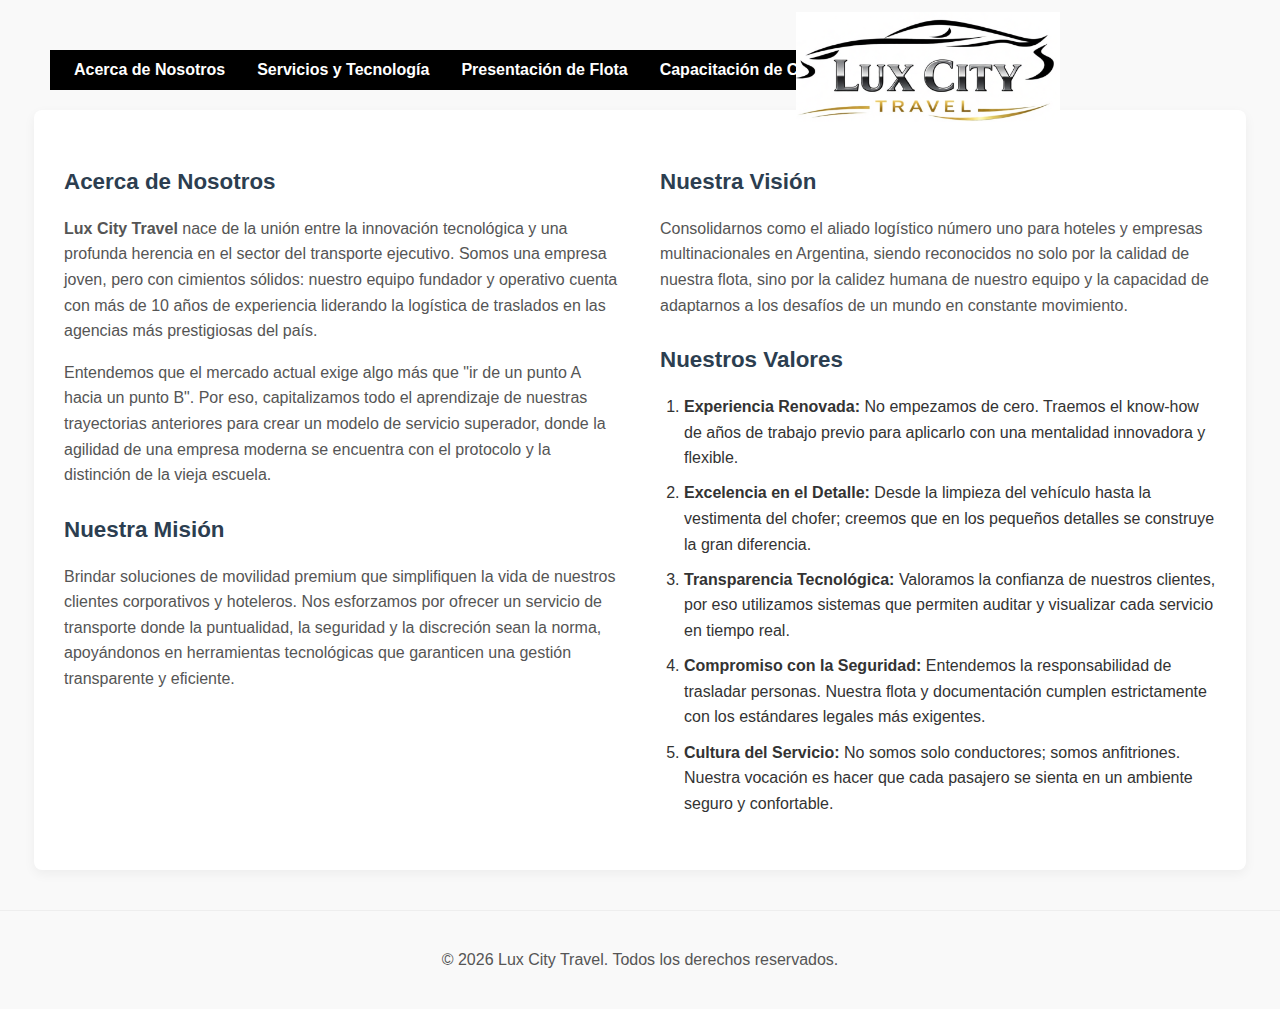
<file: index.html>
<!DOCTYPE html>
<html lang="es">
<head>
  <meta charset="UTF-8" />
  <meta name="viewport" content="width=device-width, initial-scale=1.0"/>
  <meta http-equiv="refresh" content="0; url=acerca.html">
  <title>Lux City Travel</title>
</head>
<body>
  Redirigiendo a Lux City Travel...
  <script src="js/menu.js"></script>
  <script src="js/config.js"></script>
</body>
</html><!-- version 2026021845 -->
</file>
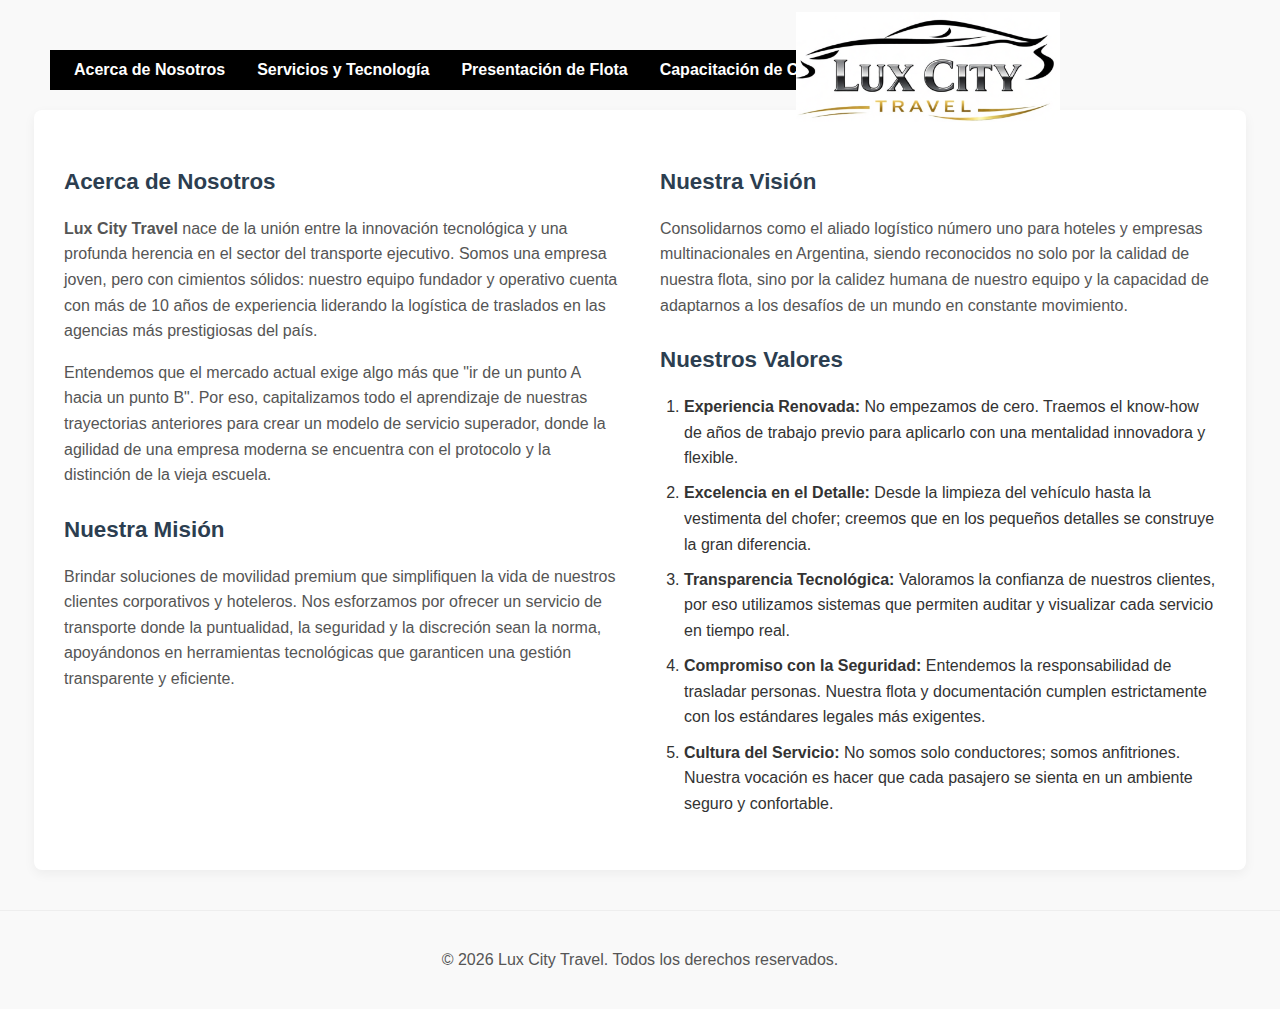
<file: acerca.html>
<!DOCTYPE html>
<html lang="es">
<head>
  <meta charset="UTF-8">
  <meta name="viewport" content="width=device-width, initial-scale=1.0">
  <title>Lux City Travel - Acerca de Nosotros</title>
  <style>
    body {
      margin: 0;
      font-family: 'Segoe UI', Tahoma, Geneva, Verdana, sans-serif;
      background: #f9f9f9;
      color: #333;
      line-height: 1.6;
    }

    /* === MENÚ === */
    .barra {
      background: #000;
      height: 40px;
      display: inline-flex;
      align-items: center;
      margin-top: 50px;
      margin-left: 50px;
    }

    .enlaces {
      display: flex;
      gap: 0;
    }

    .enlaces a:first-child {
      padding-left: 24px;
    }
    .enlaces a:last-child {
      padding-right: 24px;
    }
    .enlaces a {
      color: white;
      text-decoration: none;
      font-weight: bold;
      font-size: 16px;
      white-space: nowrap;
      padding: 0 16px;
      display: block;
      transition: background 0.2s;
    }
    .enlaces a:hover {
      background: #333;
    }

    /* === LOGO === */
    .logo-fuera {
      position: absolute;
      top: 12px;
      right: 220px;
      height: 110px;
    }

    /* === HOJA (contenedor completo del contenido) === */
    .hoja {
      background: white;
      border-radius: 8px;
      box-shadow: 0 4px 12px rgba(0,0,0,0.05);
      padding: 30px;
      margin: 20px auto;
      max-width: 90%;
    }

    .layout-doble {
      display: flex;
      gap: 40px;
    }

    .columna-izq, .columna-der {
      flex: 1;
    }

    h2 {
      color: #2c3e50;
      margin: 1.5rem 0 1rem;
      font-size: 1.4rem;
    }

    p {
      margin-bottom: 1rem;
      color: #555;
    }

    ol {
      margin-bottom: 1.5rem;
      padding-left: 1.5rem;
    }
    li {
      margin-bottom: 0.6rem;
    }

    footer {
      text-align: center;
      padding: 20px;
      color: #777;
      margin-top: 40px;
      border-top: 1px solid #eee;
    }
    /* === CELULAR: menú vertical, logo arriba, contenido en una columna === */
@media (max-width: 768px) {
  body {
    background: white;
  }

  /* Logo centrado arriba */
  .logo-fuera {
    position: static;
    display: block;
    margin: 20px auto;
    height: 80px;
    right: auto;
    top: auto;
  }

  /* Menú en 5 líneas */
  .barra {
    display: flex;
    flex-direction: column;
    width: 90%;
    margin: 0 auto 20px !important;
    padding: 0 !important;
    height: auto;
  }

  .enlaces {
    flex-direction: column;
    width: 100%;
  }

  .enlaces a {
    padding: 12px 0 !important;
    text-align: center;
    border-bottom: 1px solid #333;
  }

  .enlaces a:last-child {
    border-bottom: none;
  }

  /* Contenido en una columna */
  .layout-doble {
    flex-direction: column;
    gap: 20px;
  }

  .hoja {
    padding: 20px;
    margin: 0 auto;
  }
}
  </style>
</head>
<body>

  <!-- Menú -->
  <div class="barra">
    <div class="enlaces">
      <a href="acerca.html">Acerca de Nosotros</a>
      <a href="servicios.html">Servicios y Tecnología</a>
      <a href="flota.html">Presentación de Flota</a>
      <a href="choferes.html">Capacitación de Choferes</a>
      <a href="contacto.html">Contacto</a>
    </div>
  </div>

  <!-- Logo -->
  <img src="Imagenes/luxcityviajes.png" alt="Lux City Travel" class="logo-fuera">

  <!-- Hoja completa (la "hoja de papel") -->
  <div class="hoja">
    <div class="layout-doble">
      <div class="columna-izq">
        <h2>Acerca de Nosotros</h2>
        <p><strong>Lux City Travel</strong> nace de la unión entre la innovación tecnológica y una profunda herencia en el sector del transporte ejecutivo. Somos una empresa joven, pero con cimientos sólidos: nuestro equipo fundador y operativo cuenta con más de 10 años de experiencia liderando la logística de traslados en las agencias más prestigiosas del país.</p>
        <p>Entendemos que el mercado actual exige algo más que "ir de un punto A hacia un punto B". Por eso, capitalizamos todo el aprendizaje de nuestras trayectorias anteriores para crear un modelo de servicio superador, donde la agilidad de una empresa moderna se encuentra con el protocolo y la distinción de la vieja escuela.</p>

        <h2>Nuestra Misión</h2>
        <p>Brindar soluciones de movilidad premium que simplifiquen la vida de nuestros clientes corporativos y hoteleros. Nos esforzamos por ofrecer un servicio de transporte donde la puntualidad, la seguridad y la discreción sean la norma, apoyándonos en herramientas tecnológicas que garanticen una gestión transparente y eficiente.</p>
      </div>

      <div class="columna-der">
        <h2>Nuestra Visión</h2>
        <p>Consolidarnos como el aliado logístico número uno para hoteles y empresas multinacionales en Argentina, siendo reconocidos no solo por la calidad de nuestra flota, sino por la calidez humana de nuestro equipo y la capacidad de adaptarnos a los desafíos de un mundo en constante movimiento.</p>

        <h2>Nuestros Valores</h2>
        <ol>
          <li><strong>Experiencia Renovada:</strong> No empezamos de cero. Traemos el know-how de años de trabajo previo para aplicarlo con una mentalidad innovadora y flexible.</li>
          <li><strong>Excelencia en el Detalle:</strong> Desde la limpieza del vehículo hasta la vestimenta del chofer; creemos que en los pequeños detalles se construye la gran diferencia.</li>
          <li><strong>Transparencia Tecnológica:</strong> Valoramos la confianza de nuestros clientes, por eso utilizamos sistemas que permiten auditar y visualizar cada servicio en tiempo real.</li>
          <li><strong>Compromiso con la Seguridad:</strong> Entendemos la responsabilidad de trasladar personas. Nuestra flota y documentación cumplen estrictamente con los estándares legales más exigentes.</li>
          <li><strong>Cultura del Servicio:</strong> No somos solo conductores; somos anfitriones. Nuestra vocación es hacer que cada pasajero se sienta en un ambiente seguro y confortable.</li>
        </ol>
      </div>
    </div>
  </div>

  <footer>
    <p>&copy; 2026 Lux City Travel. Todos los derechos reservados.</p>
  </footer>

</body>
</html><!-- version 2026021845 -->
</file>
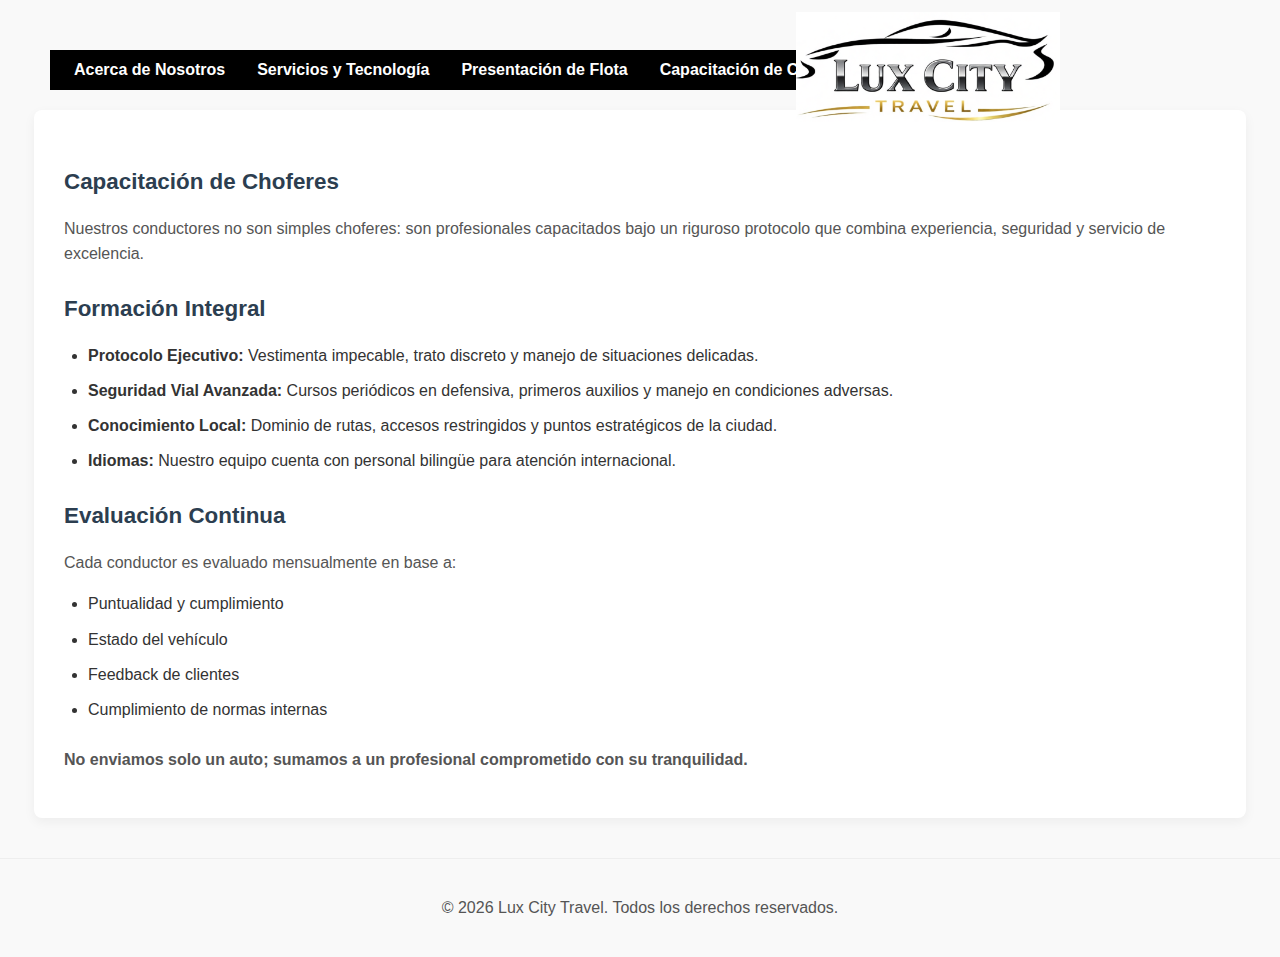
<file: choferes.html>
<!DOCTYPE html>
<html lang="es">
<head>
  <meta charset="UTF-8">
  <meta name="viewport" content="width=device-width, initial-scale=1.0">
  <title>Lux City Travel - Capacitación de Choferes</title>
  <style>
    body {
      margin: 0;
      font-family: 'Segoe UI', Tahoma, Geneva, Verdana, sans-serif;
      background: #f9f9f9;
      color: #333;
      line-height: 1.6;
    }

    /* === MENÚ === */
    .barra {
      background: #000;
      height: 40px;
      display: inline-flex;
      align-items: center;
      margin-top: 50px;
      margin-left: 50px;
    }

    .enlaces {
      display: flex;
      gap: 0;
    }

    .enlaces a:first-child {
      padding-left: 24px;
    }
    .enlaces a:last-child {
      padding-right: 24px;
    }
    .enlaces a {
      color: white;
      text-decoration: none;
      font-weight: bold;
      font-size: 16px;
      white-space: nowrap;
      padding: 0 16px;
      display: block;
      transition: background 0.2s;
    }
    .enlaces a:hover {
      background: #333;
    }

    /* === LOGO === */
    .logo-fuera {
      position: absolute;
      top: 12px;
      right: 220px;
      height: 110px;
    }

    /* === HOJA DE CONTENIDO === */
    .hoja {
      background: white;
      border-radius: 8px;
      box-shadow: 0 4px 12px rgba(0,0,0,0.05);
      padding: 30px;
      margin: 20px auto;
      max-width: 90%;
    }

    h2 {
      color: #2c3e50;
      margin: 1.5rem 0 1rem;
      font-size: 1.4rem;
    }

    p {
      margin-bottom: 1rem;
      color: #555;
    }

    ul, ol {
      margin-bottom: 1.5rem;
      padding-left: 1.5rem;
    }
    li {
      margin-bottom: 0.6rem;
    }

    footer {
      text-align: center;
      padding: 20px;
      color: #777;
      margin-top: 40px;
      border-top: 1px solid #eee;
    }

    /* === CELULAR === */
    @media (max-width: 768px) {
      body { background: white; }

      .logo-fuera {
        position: static;
        display: block;
        margin: 20px auto;
        height: 80px;
        right: auto;
        top: auto;
      }

      .barra {
        display: flex;
        flex-direction: column;
        width: 90%;
        margin: 0 auto 20px !important;
        padding: 0 !important;
        height: auto;
      }

      .enlaces {
        flex-direction: column;
        width: 100%;
      }

      .enlaces a {
        padding: 12px 0 !important;
        text-align: center;
        border-bottom: 1px solid #333;
      }
      .enlaces a:last-child {
        border-bottom: none;
      }

      .hoja {
        padding: 20px;
        margin: 0 auto;
      }
    }
  </style>
</head>
<body>

  <!-- Menú -->
  <div class="barra">
    <div class="enlaces">
      <a href="acerca.html">Acerca de Nosotros</a>
      <a href="servicios.html">Servicios y Tecnología</a>
      <a href="flota.html">Presentación de Flota</a>
      <a href="choferes.html">Capacitación de Choferes</a>
      <a href="contacto.html">Contacto</a>
    </div>
  </div>

  <!-- Logo -->
  <img src="Imagenes/luxcityviajes.png" alt="Lux City Travel" class="logo-fuera">

  <!-- Contenido -->
  <div class="hoja">
    <h2>Capacitación de Choferes</h2>
    <p>Nuestros conductores no son simples choferes: son profesionales capacitados bajo un riguroso protocolo que combina experiencia, seguridad y servicio de excelencia.</p>

    <h2>Formación Integral</h2>
    <ul>
      <li><strong>Protocolo Ejecutivo:</strong> Vestimenta impecable, trato discreto y manejo de situaciones delicadas.</li>
      <li><strong>Seguridad Vial Avanzada:</strong> Cursos periódicos en defensiva, primeros auxilios y manejo en condiciones adversas.</li>
      <li><strong>Conocimiento Local:</strong> Dominio de rutas, accesos restringidos y puntos estratégicos de la ciudad.</li>
      <li><strong>Idiomas:</strong> Nuestro equipo cuenta con personal bilingüe para atención internacional.</li>
    </ul>

    <h2>Evaluación Continua</h2>
    <p>Cada conductor es evaluado mensualmente en base a:</p>
    <ul>
      <li>Puntualidad y cumplimiento</li>
      <li>Estado del vehículo</li>
      <li>Feedback de clientes</li>
      <li>Cumplimiento de normas internas</li>
    </ul>

    <p><strong>No enviamos solo un auto; sumamos a un profesional comprometido con su tranquilidad.</strong></p>
  </div>

  <footer>
    <p>&copy; 2026 Lux City Travel. Todos los derechos reservados.</p>
  </footer>

</body>
</html><!-- version 2026021845 -->
</file>
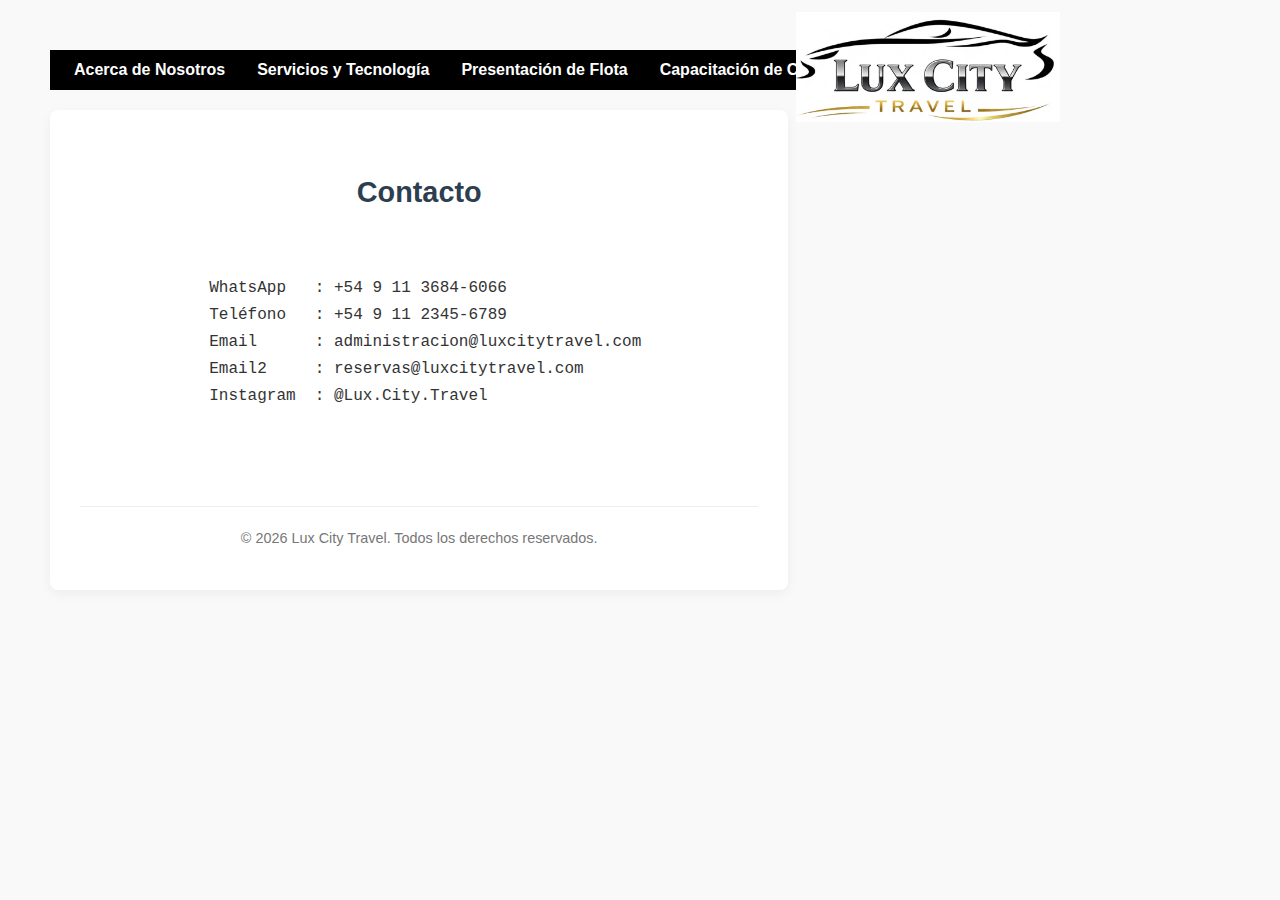
<file: contacto.html>
<!DOCTYPE html>
<html lang="es">
<head>
  <meta charset="UTF-8">
  <meta name="viewport" content="width=device-width, initial-scale=1.0">
  <title>Lux City Travel - Contacto</title>
  <style>
    body {
      margin: 0;
      font-family: 'Segoe UI', Tahoma, Geneva, Verdana, sans-serif;
      background: #f9f9f9;
      color: #333;
      line-height: 1.6;
    }

    /* === MENÚ === */
    .barra {
      background: #000;
      height: 40px;
      display: inline-flex;
      align-items: center;
      margin-top: 50px;
      margin-left: 50px;
    }

    .enlaces {
      display: flex;
      gap: 0;
    }

    .enlaces a:first-child {
      padding-left: 24px;
    }
    .enlaces a:last-child {
      padding-right: 24px;
    }
    .enlaces a {
      color: white;
      text-decoration: none;
      font-weight: bold;
      font-size: 16px;
      white-space: nowrap;
      padding: 0 16px;
      display: block;
      transition: background 0.2s;
    }
    .enlaces a:hover {
      background: #333;
    }

    /* === LOGO === */
    .logo-fuera {
      position: absolute;
      top: 12px;
      right: 220px;
      height: 110px;
    }

    /* === HOJA BLANCA === */
    .hoja {
      background: white;
      border-radius: 8px;
      box-shadow: 0 4px 12px rgba(0,0,0,0.05);
      width: calc(53%);
      min-height: 400px;
      margin: 20px auto 0 50px;
      padding: 40px 30px;
      display: flex;
      flex-direction: column;
      align-items: center;
    }

    h1 {
      color: #2c3e50;
      margin-bottom: 2rem;
      font-size: 1.8rem;
      text-align: center;
    }

    /* === CONTACTO — ALINEACIÓN EXACTA (PC) === */
    .contact-pre.pc {
      font-family: 'Courier New', monospace;
      white-space: pre;
      line-height: 1.7;
      text-align: left;
      margin: 0 auto;
      max-width: 420px;
      font-size: 1rem;
      color: #333;
      display: block;
    }

    /* === CONTACTO — MÓVIL (2 líneas) === */
    .contact-pre.mobile {
      font-family: 'Courier New', monospace;
      white-space: pre;
      line-height: 1.7;
      text-align: left;
      margin: 0 auto;
      max-width: 380px;
      font-size: 0.92rem;
      color: #333;
      display: none;
    }

    .footer-copy {
      margin-top: auto;
      text-align: center;
      color: #777;
      font-size: 0.9rem;
      padding-top: 20px;
      border-top: 1px solid #eee;
      width: 100%;
    }

    /* === MÓVIL === */
    @media (max-width: 768px) {
      .barra {
        display: flex !important;
        flex-direction: column;
        width: 90%;
        margin: 20px auto 0;
        padding: 0;
        background: #000;
        height: auto;
      }
      .enlaces {
        flex-direction: column;
        width: 100%;
      }
      .enlaces a {
        padding: 12px 0;
        text-align: center;
        color: white;
        text-decoration: none;
        font-weight: bold;
        font-size: 16px;
        display: block;
        border-bottom: none;
        transition: background 0.2s;
      }
      .enlaces a:hover {
        background: #333;
      }
      .logo-fuera {
        position: static;
        display: block;
        margin: 0 auto 20px;
        height: 80px;
        width: auto;
      }
      .hoja {
        width: 85%;
        margin: 16px 0 0 0;
        padding: 24px 16px;
        align-items: flex-start;
      }
      .contact-pre.pc {
        display: none;
      }
      .contact-pre.mobile {
        display: block;
      }
      .footer-copy {
        text-align: left;
        font-size: 0.85rem;
      }
    }
  </style>
</head>
<body>

  <!-- Menú -->
  <div class="barra">
    <div class="enlaces">
      <a href="acerca.html">Acerca de Nosotros</a>
      <a href="servicios.html">Servicios y Tecnología</a>
      <a href="flota.html">Presentación de Flota</a>
      <a href="choferes.html">Capacitación de Choferes</a>
      <a href="contacto.html">Contacto</a>
    </div>
  </div>

  <!-- Logo -->
  <img src="Imagenes/luxcityviajes.png" alt="Lux City Travel" class="logo-fuera">

  <!-- Contenido -->
  <div class="hoja">
    <h1>Contacto</h1>

    <!-- PC: una línea -->
    <div class="contact-pre pc">
WhatsApp   : +54 9 11 3684-6066
Teléfono   : +54 9 11 2345-6789
Email      : administracion@luxcitytravel.com
Email2     : reservas@luxcitytravel.com
Instagram  : @Lux.City.Travel
    </div>

    <!-- Móvil: dos líneas -->
    <div class="contact-pre mobile">
WhatsApp   : +54 9 11 3684-6066
Teléfono   : +54 9 11 2345-6789
Email      : administracion@
             luxcitytravel.com
Email2     : reservas@
             luxcitytravel.com
Instagram  : @Lux.City.Travel
    </div>

    <div class="footer-copy">
      © 2026 Lux City Travel. Todos los derechos reservados.
    </div>
  </div>

</body>
</html><!-- version 2026021845 -->
</file>
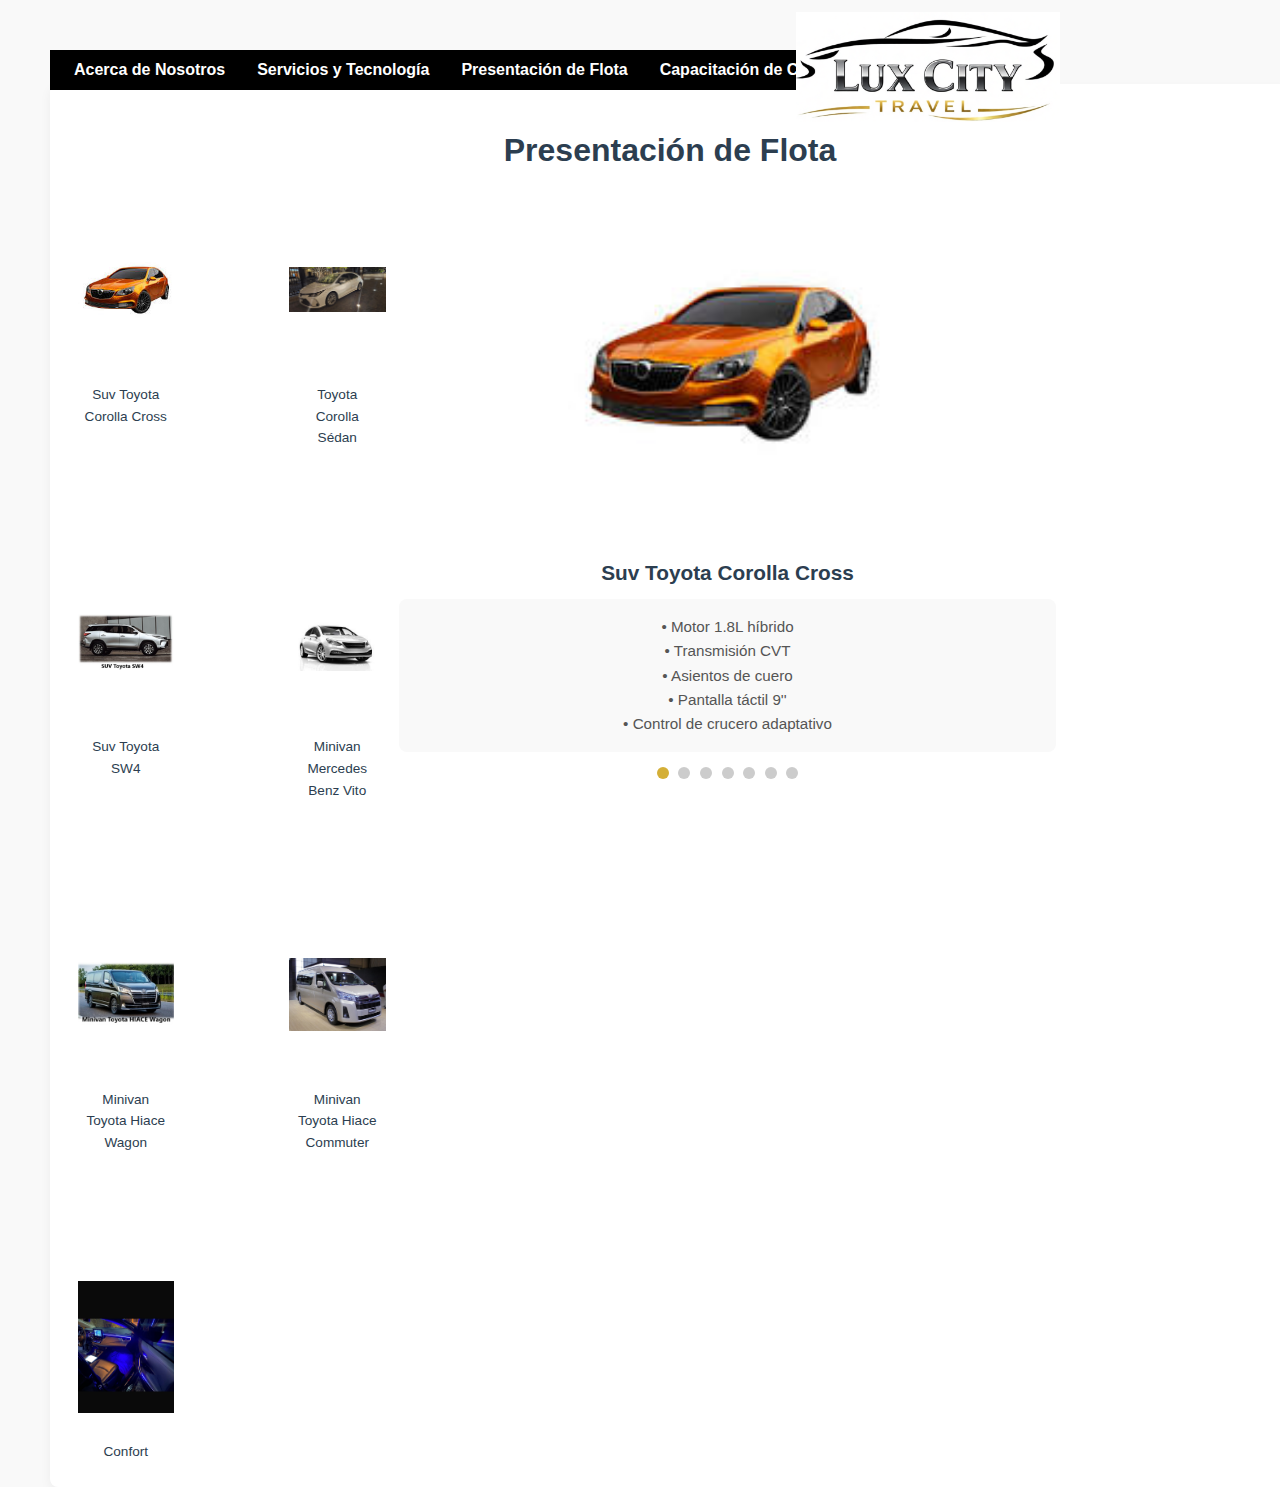
<file: flota.html>
<!DOCTYPE html>
<html lang="es">
<head>
  <meta charset="UTF-8">
  <meta name="viewport" content="width=device-width, initial-scale=1.0">
  <title>Lux City Travel - Presentación de Flota</title>
  <style>
    body {
      margin: 0;
      font-family: 'Segoe UI', Tahoma, Geneva, Verdana, sans-serif;
      background: #f9f9f9;
      color: #333;
      line-height: 1.6;
    }

    /* === MENÚ === */
    .barra {
      background: #000;
      height: 40px;
      display: inline-flex;
      align-items: center;
      margin-top: 50px;
      margin-left: 50px;
    }

    .enlaces {
      display: flex;
      gap: 0;
    }

    .enlaces a:first-child {
      padding-left: 24px;
    }
    .enlaces a:last-child {
      padding-right: 24px;
    }
    .enlaces a {
      color: white;
      text-decoration: none;
      font-weight: bold;
      font-size: 16px;
      white-space: nowrap;
      padding: 0 16px;
      display: block;
      transition: background 0.2s;
    }
    .enlaces a:hover {
      background: #333;
    }

    /* === LOGO === */
    .logo-fuera {
      position: absolute;
      top: 12px;
      right: 220px;
      height: 110px;
    }

    /* === HOJA BLANCA === */
    .hoja {
      background: white;
      border-radius: 8px;
      box-shadow: 0 4px 12px rgba(0,0,0,0.05);
      width: calc(100% - 100px);
      margin: -6px auto 0 50px;
      padding: 20px 30px;
    }

    h1 {
      text-align: center;
      margin-bottom: 1.5rem;
      color: #2c3e50;
    }

    /* === PC: LAYOUT FINAL === */
    .contenedor-principal {
      display: flex;
      justify-content: space-between;
      align-items: flex-start;
      gap: 2rem;
    }

    .contenedor-miniaturas {
      flex: 1;
      text-align: center;
    }

    .grid-miniaturas {
      display: inline-grid;
      grid-template-columns: repeat(2, 1fr);
      row-gap: 100px;
      column-gap: 120px;
    }

    .mini-auto {
      text-align: center;
      cursor: pointer;
      background: white;
      padding: 4px;
      border-radius: 4px;
    }

    .mini-auto img {
      width: calc(100% + 13px);
      height: 170px;
      object-fit: contain;
      border-radius: 4px;
      margin-left: -11.5px;
      margin-right: -11.5px;
    }

    .mini-auto .nombre-mini {
      margin-top: 0.1rem;
      font-size: 0.85rem;
      color: #2c3e50;
    }

    .contenedor-carrusel {
      width: 625px;
      height: 475px;
      margin-right: 220px;
      display: flex;
      flex-direction: column;
      align-items: center;
      justify-content: flex-start;
    }

    .auto-grande {
      width: 100%;
      height: 320px;
      object-fit: contain;
      border-radius: 8px;
      margin-bottom: 15px;
    }

    .nombre-grande {
      font-weight: bold;
      font-size: 1.3rem;
      color: #2c3e50;
      margin-top: 20px;
      text-align: center;
    }

    .caracteristicas {
      margin-top: 10px;
      padding: 1rem;
      background: #f9f9f9;
      border-radius: 8px;
      font-size: 0.95rem;
      line-height: 1.6;
      color: #555;
      text-align: center;
      width: 100%;
    }

    .indicadores {
      margin-top: 15px;
      display: flex;
      justify-content: center;
      gap: 0.6rem;
    }

    .circulo {
      width: 12px;
      height: 12px;
      border-radius: 50%;
      background: #ccc;
      cursor: pointer;
      transition: background 0.3s;
    }

    .circulo.activo {
      background: #d4af37;
    }

    /* === CELULAR === */
    @media (max-width: 768px) {
      body {
        background: white;
        display: flex;
        flex-direction: column;
        align-items: center;
        padding: 0;
      }

      .barra {
        order: 1;
        display: flex !important;
        flex-direction: column;
        width: 90% !important;
        margin: 20px auto !important;
        padding: 0 !important;
        height: auto !important;
        background: #000 !important;
      }

      .enlaces {
        flex-direction: column;
        width: 100%;
      }

      .enlaces a {
        padding: 12px 0 !important;
        text-align: center;
        border-bottom: 1px solid #333;
      }
      .enlaces a:last-child {
        border-bottom: none;
      }

      .logo-fuera {
        order: 2;
        position: static !important;
        display: block;
        margin: 20px auto;
        height: 80px;
        width: auto;
      }

      .hoja {
        order: 3;
        width: calc(100% - 40px) !important;
        margin: 0 20px 20px !important;
        padding: 20px;
      }

      .contenedor-principal,
      .contenedor-carrusel,
      .indicadores {
        width: 100% !important;
        margin: 0 !important;
        margin-right: 0 !important;
      }

      /* ✅ OCULTAR CARRUSEL EN MÓVIL */
      .contenedor-carrusel {
        display: none;
      }

      .grid-miniaturas {
        grid-template-columns: repeat(2, 1fr) !important;
        width: 100% !important;
        row-gap: 2.5rem !important;
        column-gap: 1.5rem !important;
      }

      .mini-auto img {
        width: 100% !important;
        height: 140px !important;
        margin: 0 !important;
      }

      .auto-item-movil {
        margin-bottom: 2.5rem;
        text-align: center;
      }

      .auto-img-movil {
        width: 100%;
        max-width: 500px;
        height: auto;
        border-radius: 6px;
        margin-bottom: 1rem;
      }

      .auto-nombre-movil {
        font-weight: bold;
        font-size: 1.2rem;
        color: #2c3e50;
        margin-bottom: 0.8rem;
      }

      .auto-caracteristicas-movil {
        color: #555;
        line-height: 1.6;
      }
    }
  </style>
</head>
<body>

  <!-- Menú -->
  <div class="barra">
    <div class="enlaces">
      <a href="acerca.html">Acerca de Nosotros</a>
      <a href="servicios.html">Servicios y Tecnología</a>
      <a href="flota.html">Presentación de Flota</a>
      <a href="choferes.html">Capacitación de Choferes</a>
      <a href="contacto.html">Contacto</a>
    </div>
  </div>

  <!-- Logo -->
  <img src="Imagenes/luxcityviajes.png" alt="Lux City Travel" class="logo-fuera">

  <!-- Contenido -->
  <div class="hoja">
    <h1>Presentación de Flota</h1>

    <div class="contenedor-principal">
      <div class="contenedor-miniaturas">
        <div class="grid-miniaturas" id="miniaturas"></div>
      </div>

      <div class="contenedor-carrusel">
        <img id="auto-grande" class="auto-grande" src="" alt="">
        <div id="nombre-grande" class="nombre-grande"></div>
        <div id="caracteristicas" class="caracteristicas"></div>
        <div class="indicadores" id="indicadores"></div>
      </div>
    </div>

    <div id="lista-movil"></div>
  </div>

  <script>
    const flota = [
      {
        nombre: "Suv Toyota Corolla Cross",
        imagen: "Imagenes/corolla-cross.jpg",
        caracteristicas: "• Motor 1.8L híbrido<br>• Transmisión CVT<br>• Asientos de cuero<br>• Pantalla táctil 9''<br>• Control de crucero adaptativo"
      },
      {
        nombre: "Toyota Corolla Sédan",
        imagen: "Imagenes/corolla-sedan.jpg",
        caracteristicas: "• Motor 2.0L<br>• Transmisión automática<br>• Sistema de seguridad Toyota Safety Sense<br>• Conectividad Apple CarPlay / Android Auto"
      },
      {
        nombre: "Suv Toyota SW4",
        imagen: "Imagenes/sw4.jpg",
        caracteristicas: "• Motor 2.8L diésel<br>• Tracción 4x4<br>• Capacidad para 7 pasajeros<br>• Suspensión reforzada para rutas"
      },
      {
        nombre: "Minivan Mercedes Benz Vito",
        imagen: "Imagenes/mercedes-vito.jpg",
        caracteristicas: "• Motor 2.0L diésel<br>• Capacidad para 8 pasajeros<br>• Climatizador dual<br>• Interior premium con iluminación LED"
      },
      {
        nombre: "Minivan Toyota Hiace Wagon",
        imagen: "Imagenes/hiace-wagon.jpg",
        caracteristicas: "• Motor 2.8L diésel<br>• Capacidad para 12 pasajeros<br>• Ventanas corredizas<br>• Ideal para grupos grandes"
      },
      {
        nombre: "Minivan Toyota Hiace Commuter",
        imagen: "Imagenes/hiace-commuter.jpg",
        caracteristicas: "• Motor 2.8L diésel<br>• Capacidad para 15 pasajeros<br>• Asientos reclinables<br>• Espacio para equipaje amplio"
      },
      {
        nombre: "Confort",
        imagen: "Imagenes/foto003.jpg",
        caracteristicas: "Confort."
      }
    ];

    let indiceActual = 0;
    const esMovil = window.innerWidth <= 768;

    if (!esMovil) {
      const contenedorMini = document.getElementById('miniaturas');
      const imgGrande = document.getElementById('auto-grande');
      const nombreGrande = document.getElementById('nombre-grande');
      const caractDiv = document.getElementById('caracteristicas');
      const indicadoresDiv = document.getElementById('indicadores');

      flota.forEach((auto, i) => {
        const div = document.createElement('div');
        div.className = 'mini-auto';
        div.innerHTML = `
          <img src="${auto.imagen}" alt="${auto.nombre}">
          <div class="nombre-mini">${auto.nombre}</div>
        `;
        div.addEventListener('click', () => mostrarAuto(i));
        contenedorMini.appendChild(div);
      });

      flota.forEach((_, i) => {
        const circulo = document.createElement('div');
        circulo.className = 'circulo';
        if (i === 0) circulo.classList.add('activo');
        circulo.addEventListener('click', () => mostrarAuto(i));
        indicadoresDiv.appendChild(circulo);
      });

      function actualizarIndicadores() {
        document.querySelectorAll('.circulo').forEach((circulo, i) => {
          circulo.classList.toggle('activo', i === indiceActual);
        });
      }

      function mostrarAuto(indice) {
        const auto = flota[indice];
        imgGrande.src = auto.imagen;
        nombreGrande.textContent = auto.nombre;
        caractDiv.innerHTML = auto.caracteristicas;
        indiceActual = indice;
        actualizarIndicadores();
      }

      function autoSiguiente() {
        indiceActual = (indiceActual + 1) % flota.length;
        mostrarAuto(indiceActual);
      }

      mostrarAuto(0);
      setInterval(autoSiguiente, 10000);
    } else {
      const listaMovil = document.getElementById('lista-movil');
      flota.forEach(auto => {
        const div = document.createElement('div');
        div.className = 'auto-item-movil';
        div.innerHTML = `
          <img src="${auto.imagen}" alt="${auto.nombre}" class="auto-img-movil">
          <div class="auto-nombre-movil">${auto.nombre}</div>
          <div class="auto-caracteristicas-movil">${auto.caracteristicas}</div>
        `;
        listaMovil.appendChild(div);
      });
    }
  </script>

</body>
</html><!-- version 2026021845 -->
</file>
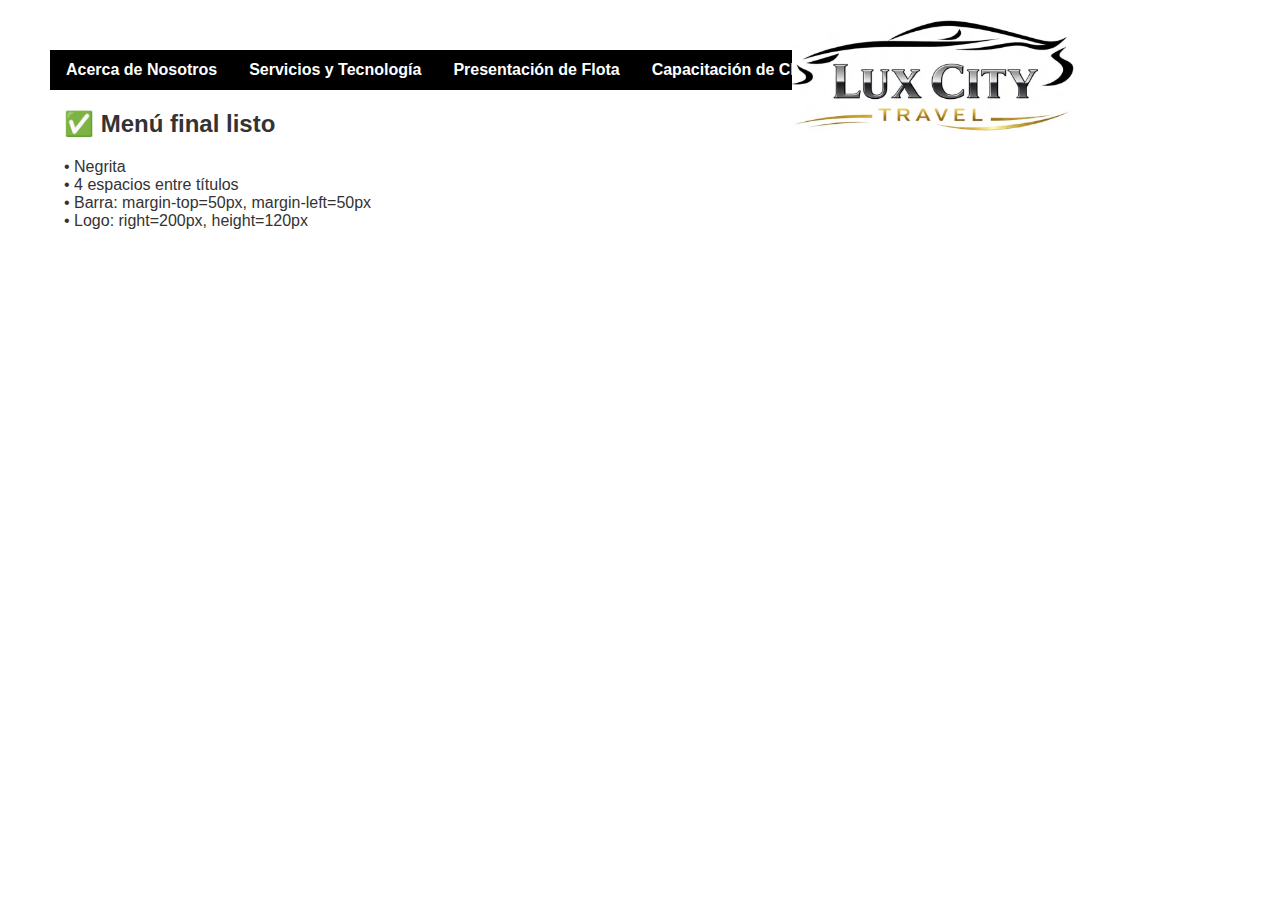
<file: menu.html>
<!DOCTYPE html>
<html lang="es">
<head>
  <meta charset="UTF-8">
  <meta name="viewport" content="width=device-width, initial-scale=1.0">
  <title>Menú Final - Lux City Travel</title>
  <style>
    body {
      margin: 0;
      font-family: 'Segoe UI', Tahoma, Geneva, Verdana, sans-serif;
      background: white;
      color: #333;
    }

    .barra {
      background: #000;
      height: 40px;
      display: inline-flex;
      align-items: center;
      margin-top: 50px;
      margin-left: 50px;
    }

    .enlaces {
      display: flex;
      gap: 0; /* eliminamos gap porque usamos padding */
    }

    .enlaces a {
      color: white;
      text-decoration: none;
      font-weight: bold;       /* ← negrita */
      font-size: 16px;
      white-space: nowrap;
      padding: 0 16px;         /* ← 4 espacios antes y después de cada título */
      display: block;
    }

    .logo-fuera {
      position: absolute;
      top: 12px;
      right: 200px;
      height: 120px;
    }

    .contenido {
      padding-top: 100px;
      max-width: 90%;
      margin: 0 auto;
      padding: 0 20px;
    }
  </style>
</head>
<body>

  <div class="barra">
    <div class="enlaces">
      <a href="#">Acerca de Nosotros</a>
      <a href="#">Servicios y Tecnología</a>
      <a href="#">Presentación de Flota</a>
      <a href="#">Capacitación de Choferes</a>
      <a href="#">Contacto</a>
    </div>
  </div>

  <img src="Imagenes/luxcityviajes.png" alt="Lux City Travel" class="logo-fuera">

  <div class="contenido">
    <h2>✅ Menú final listo</h2>
    <p>• Negrita<br>
       • 4 espacios entre títulos<br>
       • Barra: margin-top=50px, margin-left=50px<br>
       • Logo: right=200px, height=120px</p>
  </div>

</body>
</html><!-- version 2026021845 -->
</file>
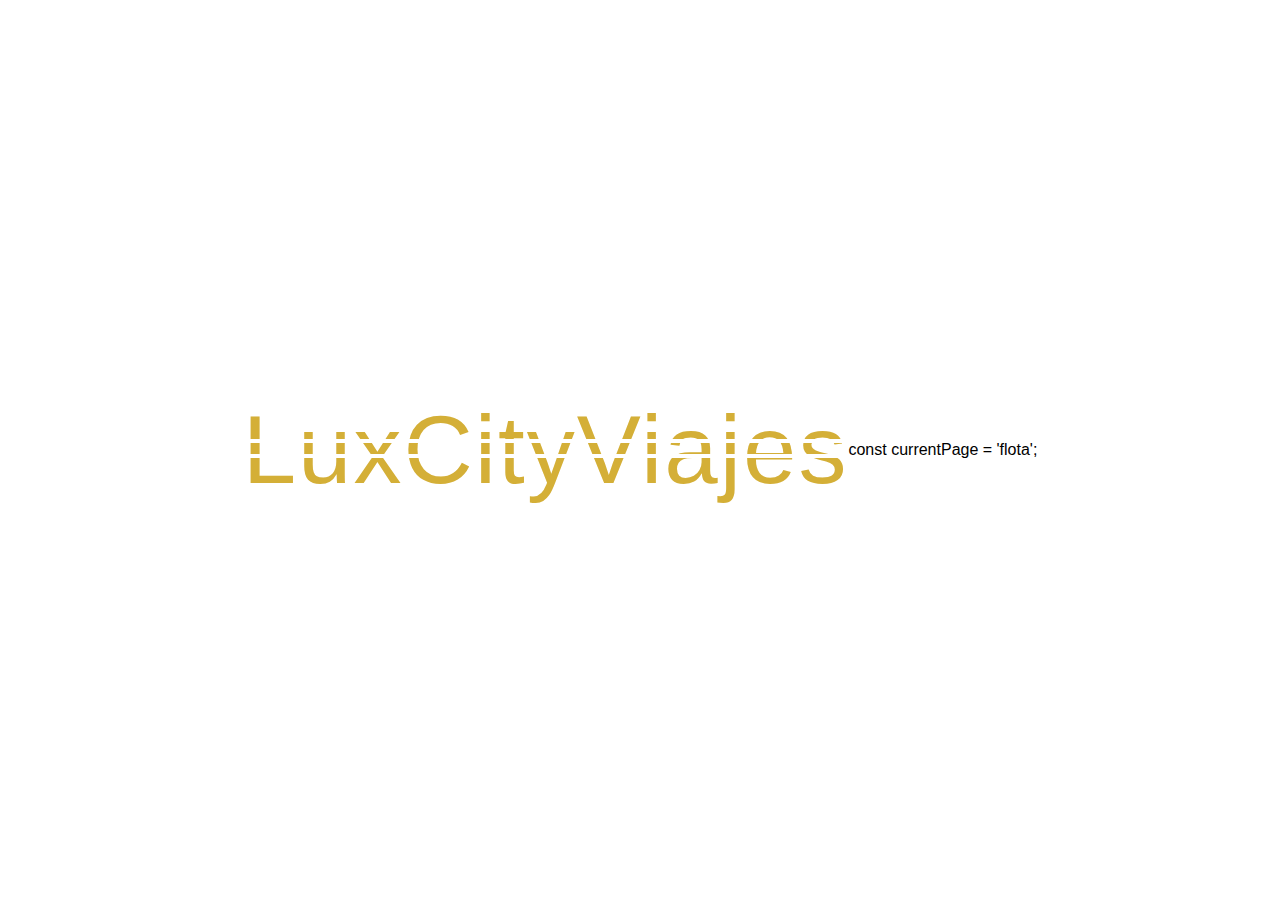
<file: Prueba_logo.html>
<!DOCTYPE html>
<html lang="es">
<head>
  <meta charset="UTF-8" />
  <meta name="viewport" content="width=device-width, initial-scale=1.0"/>
  <title>LuxCityViajes</title>
  <style>
    body {
      background: white;
      display: flex;
      justify-content: center;
      align-items: center;
      height: 100vh;
      margin: 0;
      font-family: 'Dancing Script', 'Brush Script MT', cursive, sans-serif;
    }
    .logo-container {
      position: relative;
      color: #d4af37; /* oro */
      text-align: center;
      letter-spacing: 2px;
      font-size: 6rem;
    }
    .route-line {
      position: absolute;
      height: 4px;
      background: white; /* blanco puro → invisible sobre fondo blanco */
      width: 100%;
      left: 0;
      top: 0;
    }
    .line-top {
      top: 40%;
    }
    .line-bottom {
      bottom: 43%;
      top: auto;
    }
  </style>
</head>
<body>
  <div class="logo-container">
    <div class="route-line line-top"></div>
    <div>LuxCityViajes</div>
    <div class="route-line line-bottom"></div>
  </div>
  <script src="js/menu.js"></script>
  <script src="js/config.js"></script>
  const currentPage = 'flota';
</body>
</html><!-- version 2026021845 -->
</file>
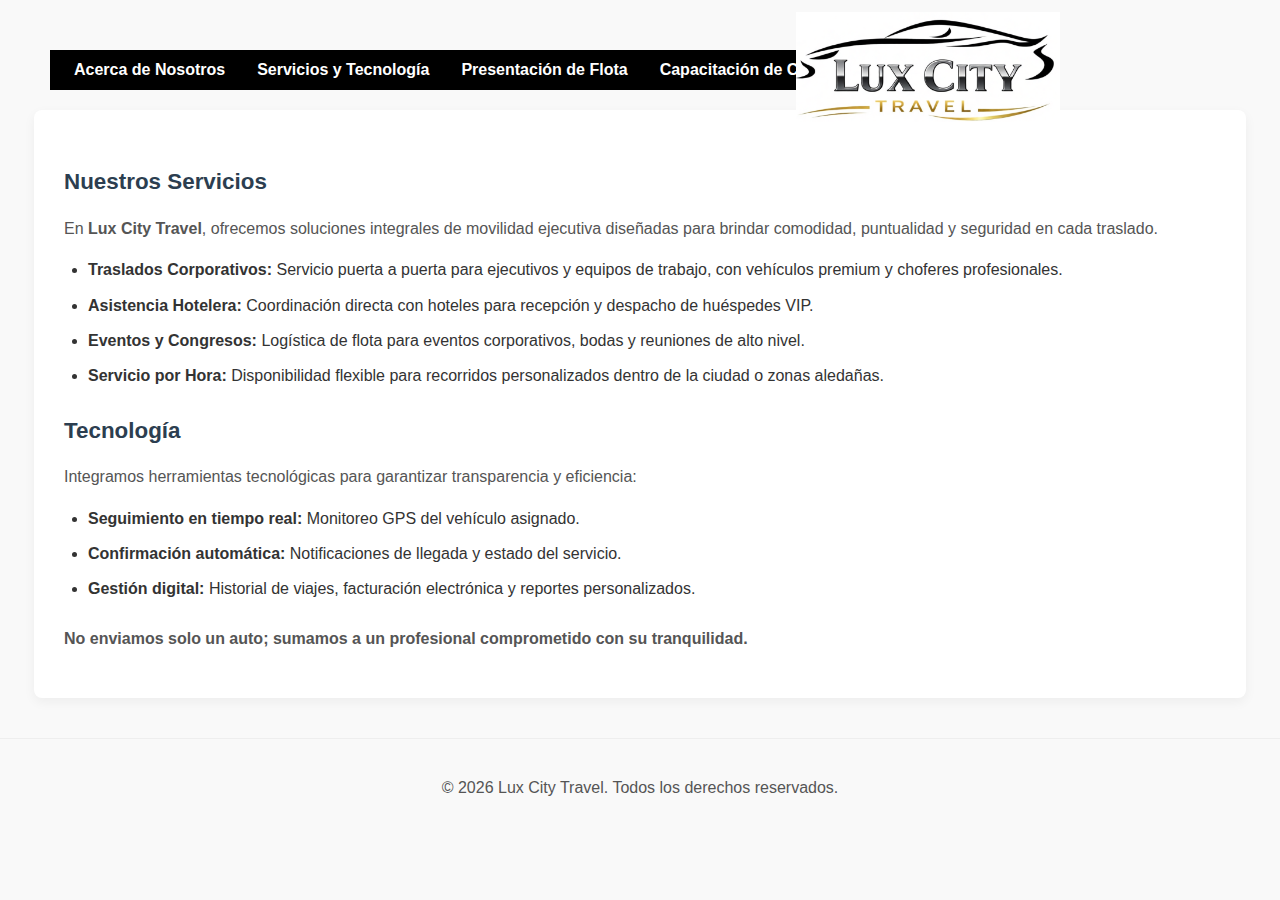
<file: servicios.html>
<!DOCTYPE html>
<html lang="es">
<head>
  <meta charset="UTF-8">
  <meta name="viewport" content="width=device-width, initial-scale=1.0">
  <title>Lux City Travel - Servicios y Tecnología</title>
  <style>
    body {
      margin: 0;
      font-family: 'Segoe UI', Tahoma, Geneva, Verdana, sans-serif;
      background: #f9f9f9;
      color: #333;
      line-height: 1.6;
    }

    /* === MENÚ === */
    .barra {
      background: #000;
      height: 40px;
      display: inline-flex;
      align-items: center;
      margin-top: 50px;
      margin-left: 50px;
    }

    .enlaces {
      display: flex;
      gap: 0;
    }

    .enlaces a:first-child {
      padding-left: 24px;
    }
    .enlaces a:last-child {
      padding-right: 24px;
    }
    .enlaces a {
      color: white;
      text-decoration: none;
      font-weight: bold;
      font-size: 16px;
      white-space: nowrap;
      padding: 0 16px;
      display: block;
      transition: background 0.2s;
    }
    .enlaces a:hover {
      background: #333;
    }

    /* === LOGO === */
    .logo-fuera {
      position: absolute;
      top: 12px;
      right: 220px;
      height: 110px;
    }

    /* === HOJA DE CONTENIDO === */
    .hoja {
      background: white;
      border-radius: 8px;
      box-shadow: 0 4px 12px rgba(0,0,0,0.05);
      padding: 30px;
      margin: 20px auto;
      max-width: 90%;
    }

    h2 {
      color: #2c3e50;
      margin: 1.5rem 0 1rem;
      font-size: 1.4rem;
    }

    p {
      margin-bottom: 1rem;
      color: #555;
    }

    ul, ol {
      margin-bottom: 1.5rem;
      padding-left: 1.5rem;
    }
    li {
      margin-bottom: 0.6rem;
    }

    footer {
      text-align: center;
      padding: 20px;
      color: #777;
      margin-top: 40px;
      border-top: 1px solid #eee;
    }

    /* === CELULAR === */
    @media (max-width: 768px) {
      body { background: white; }

      .logo-fuera {
        position: static;
        display: block;
        margin: 20px auto;
        height: 80px;
        right: auto;
        top: auto;
      }

      .barra {
        display: flex;
        flex-direction: column;
        width: 90%;
        margin: 0 auto 20px !important;
        padding: 0 !important;
        height: auto;
      }

      .enlaces {
        flex-direction: column;
        width: 100%;
      }

      .enlaces a {
        padding: 12px 0 !important;
        text-align: center;
        border-bottom: 1px solid #333;
      }
      .enlaces a:last-child {
        border-bottom: none;
      }

      .hoja {
        padding: 20px;
        margin: 0 auto;
      }
    }
  </style>
</head>
<body>

  <!-- Menú -->
  <div class="barra">
    <div class="enlaces">
      <a href="acerca.html">Acerca de Nosotros</a>
      <a href="servicios.html">Servicios y Tecnología</a>
      <a href="flota.html">Presentación de Flota</a>
      <a href="choferes.html">Capacitación de Choferes</a>
      <a href="contacto.html">Contacto</a>
    </div>
  </div>

  <!-- Logo -->
  <img src="Imagenes/luxcityviajes.png" alt="Lux City Travel" class="logo-fuera">

  <!-- Contenido -->
  <div class="hoja">
    <h2>Nuestros Servicios</h2>
    <p>En <strong>Lux City Travel</strong>, ofrecemos soluciones integrales de movilidad ejecutiva diseñadas para brindar comodidad, puntualidad y seguridad en cada traslado.</p>
    <ul>
      <li><strong>Traslados Corporativos:</strong> Servicio puerta a puerta para ejecutivos y equipos de trabajo, con vehículos premium y choferes profesionales.</li>
      <li><strong>Asistencia Hotelera:</strong> Coordinación directa con hoteles para recepción y despacho de huéspedes VIP.</li>
      <li><strong>Eventos y Congresos:</strong> Logística de flota para eventos corporativos, bodas y reuniones de alto nivel.</li>
      <li><strong>Servicio por Hora:</strong> Disponibilidad flexible para recorridos personalizados dentro de la ciudad o zonas aledañas.</li>
    </ul>

    <h2>Tecnología</h2>
    <p>Integramos herramientas tecnológicas para garantizar transparencia y eficiencia:</p>
    <ul>
      <li><strong>Seguimiento en tiempo real:</strong> Monitoreo GPS del vehículo asignado.</li>
      <li><strong>Confirmación automática:</strong> Notificaciones de llegada y estado del servicio.</li>
      <li><strong>Gestión digital:</strong> Historial de viajes, facturación electrónica y reportes personalizados.</li>
    </ul>

    <p><strong>No enviamos solo un auto; sumamos a un profesional comprometido con su tranquilidad.</strong></p>
  </div>

  <footer>
    <p>&copy; 2026 Lux City Travel. Todos los derechos reservados.</p>
  </footer>

</body>
</html><!-- version 2026021845 -->
</file>
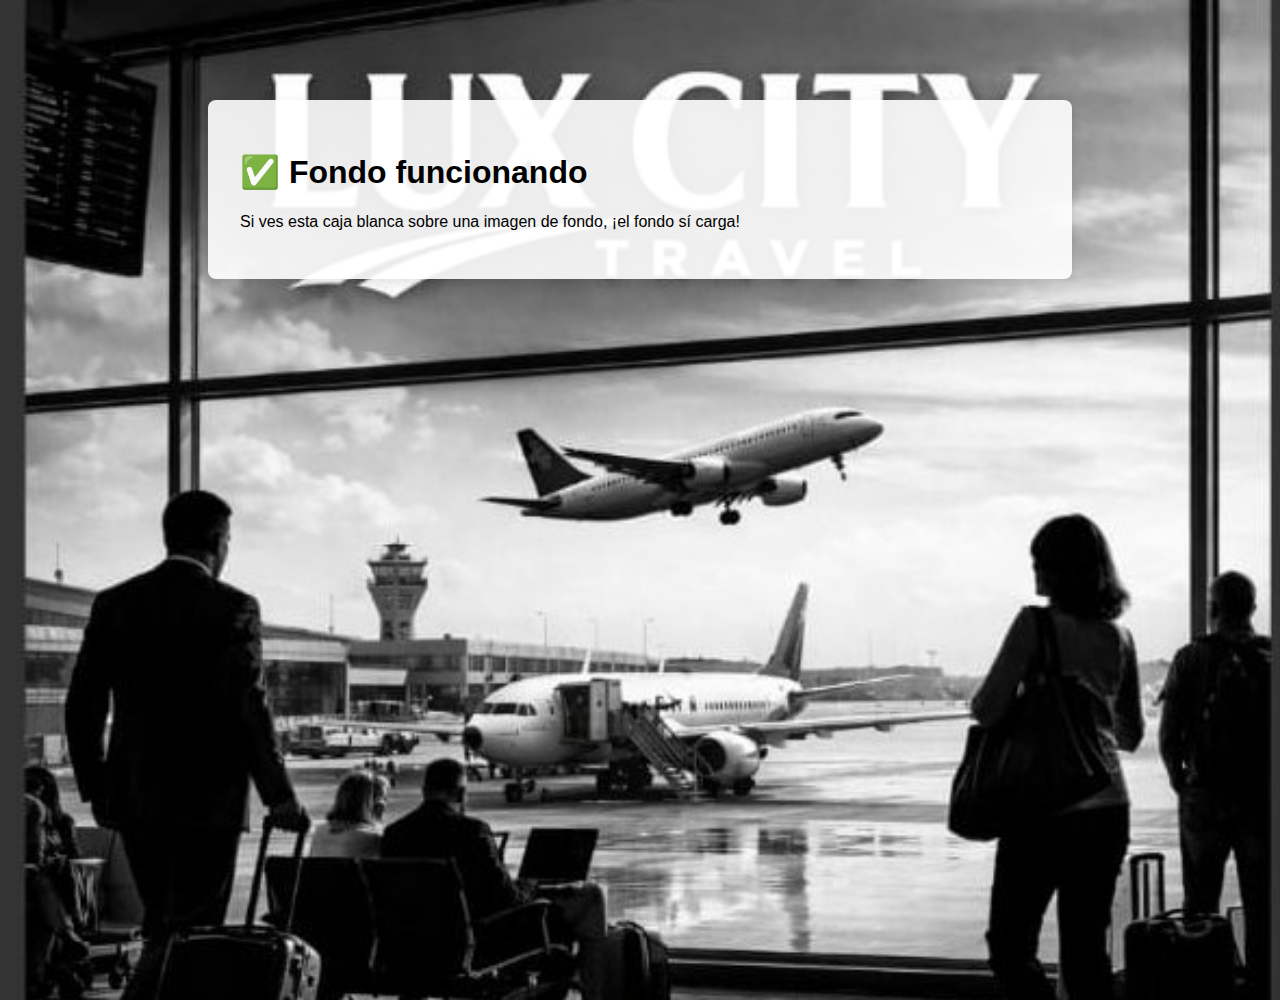
<file: test.html>
<!DOCTYPE html>
<html lang="es">
<head>
  <meta charset="UTF-8">
  <title>Prueba Fondo</title>
  <style>
    body {
      margin: 0;
      padding: 0;
      min-height: 100vh;
      /* Fondo directo */
      background: url("Imagenes/FondoAcerca.jpg") center/cover no-repeat;
      font-family: sans-serif;
    }

    .contenido {
      background: rgba(255, 255, 255, 0.9);
      max-width: 800px;
      margin: 100px auto;
      padding: 2rem;
      border-radius: 8px;
      box-shadow: 0 4px 12px rgba(0,0,0,0.1);
    }
  </style>
</head>
<body>
  <div class="contenido">
    <h1>✅ Fondo funcionando</h1>
    <p>Si ves esta caja blanca sobre una imagen de fondo, ¡el fondo sí carga!</p>
  </div>
</body>
</html><!-- version 2026021845 -->
</file>
